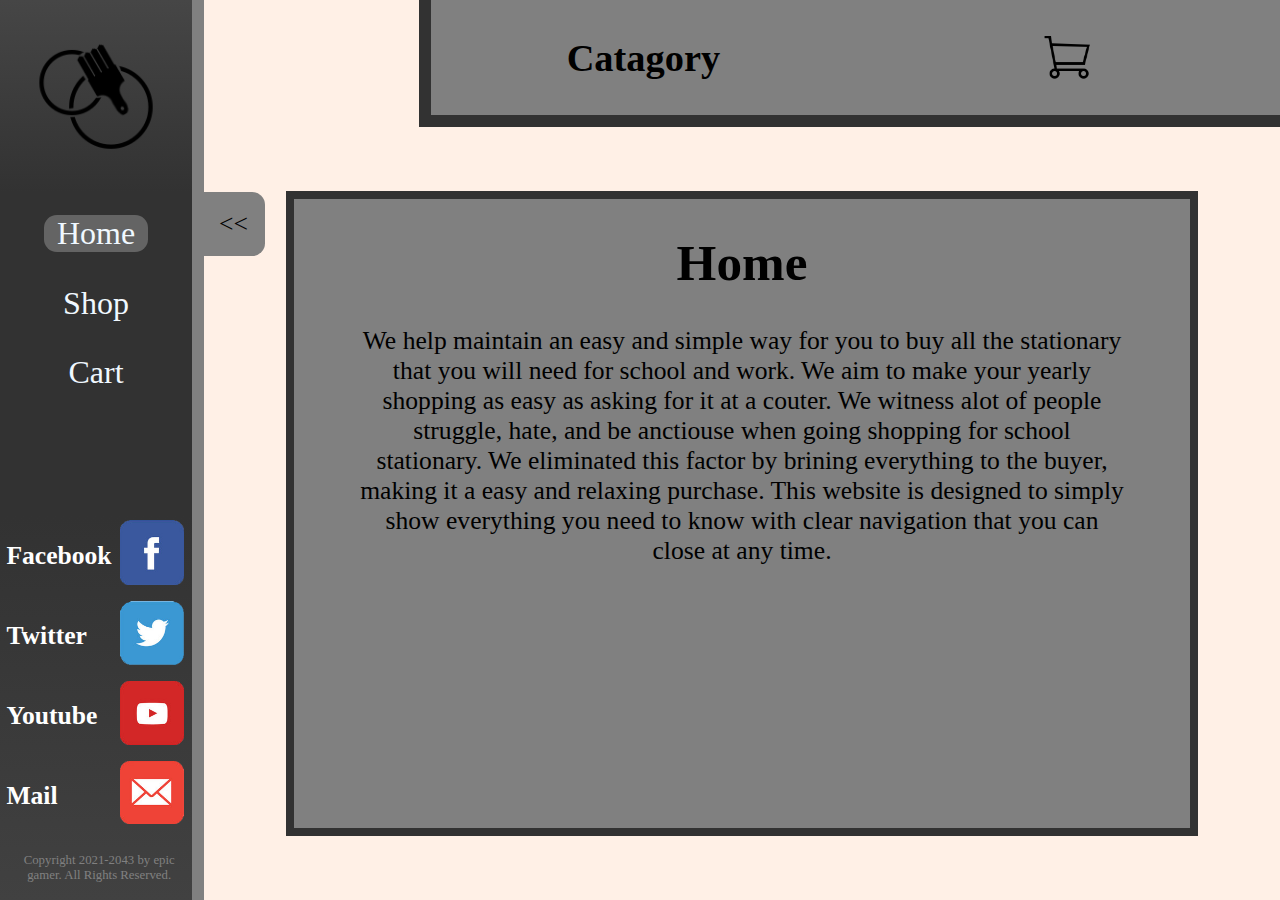
<file: index.html>
<!DOCTYPE html>

<html lang="en">

<head>
    <title>web</title>
    <link rel="stylesheet" href="style.css">
</head>
<meta charset="utf-8" />
<script src="script.js"></script>

<body onclick="closetab()">
    <div class="navcontainer">
        <nav id="navbox">
            <div class="nav-grid">
                <img src="img/logo.png" class="logo">
                <a onclick="navButton('home')" id="homebutton">Home</a>
                <a onclick="navButton('shop')" id="shopbutton">Shop</a>
                <a onclick="navButton('cart')" id="cartbutton">Cart</a>
            </div>
            <div class="contacts">
                <a href="https://www.facebook.com">
                    <h4>Facebook</h4>
                </a>
                <a href="https://www.facebook.com">
                    <img src="img/socials/facebook.png">
                </a>
                <a href="https://www.twitter.com">
                    <h4>Twitter</h4>
                </a>
                <a href="https://www.twitter.com">
                    <img src="img/socials/twitter.png">
                </a>
                <a href="https://www.youtube.com/user/daniel04178556">
                    <h4>Youtube</h4>
                </a>
                <a href="https://www.youtube.com/user/daniel04178556">
                    <img src="img/socials/youtube.png">
                </a>
                <a href="mailto: jonline2003@gmail.com">
                    <h4>Mail</h4>
                </a>
                <a href="mailto: jonline2003@gmail.com">
                    <img src="img/socials/mail.png">
                </a>
                <p>Copyright 2021-2043 by epic gamer. All Rights Reserved.</p>
            </div>
        </nav>
        <div class="button-background" onclick="navtab()">
            <p class="nav-button" id="button">
                << </p>
        </div>
    </div>
    <img src="img/logo.png" class="logo2">

    <div class="sub-nav">
        <h2 onclick="catagoryTab()" class="catagory-tab-button">Catagory</h2>
        <img src="img/cart2.png" onclick="cartDisplay()">
    </div>
    <div id="catagory-tab">
        <div class="catagory-collum" onclick="itemSelect(pens, 'pens' )">
            <p>pens</p>
        </div>
        <div class="catagory-collum" onclick="itemSelect(artBoards, 'artBoards')">
            <p>art boards</p>
        </div>
        <div class="catagory-collum" onclick="itemSelect(paints, 'paints')">
            <p>paint</p>
        </div>
        <div class="catagory-collum" onclick="itemSelect(books, 'books')">
            <p>books</p>
        </div>
        <div class="catagory-collum" onclick="itemSelect(pencils, 'pencils')">
            <p>pencils</p>
        </div>
        <div class="catagory-collum" onclick="itemSelect(other, 'other')">
            <p>other</p>
        </div>
    </div>
    <div class="cart-container" id="cart-container"></div>
    <div class="items-container" id="items-container"></div>
    <div class="home-container" id="home-container">
        <div class="text-home-a">
            <h1>Home</h1>
            <p>We help maintain an easy and simple way for you to buy all the stationary that you will need for school and work. We aim to make your yearly shopping as easy as asking for it at a couter. We witness alot of people struggle, hate, and be anctiouse when going shopping for school stationary. We eliminated this factor by brining everything to the buyer, making it a easy and relaxing purchase. This website is designed to simply show everything you need to know with clear navigation that you can close at any time.
            </p>
        </div>
    </div>

</body>

</html>
<!--append to the sky of the god-->
</file>
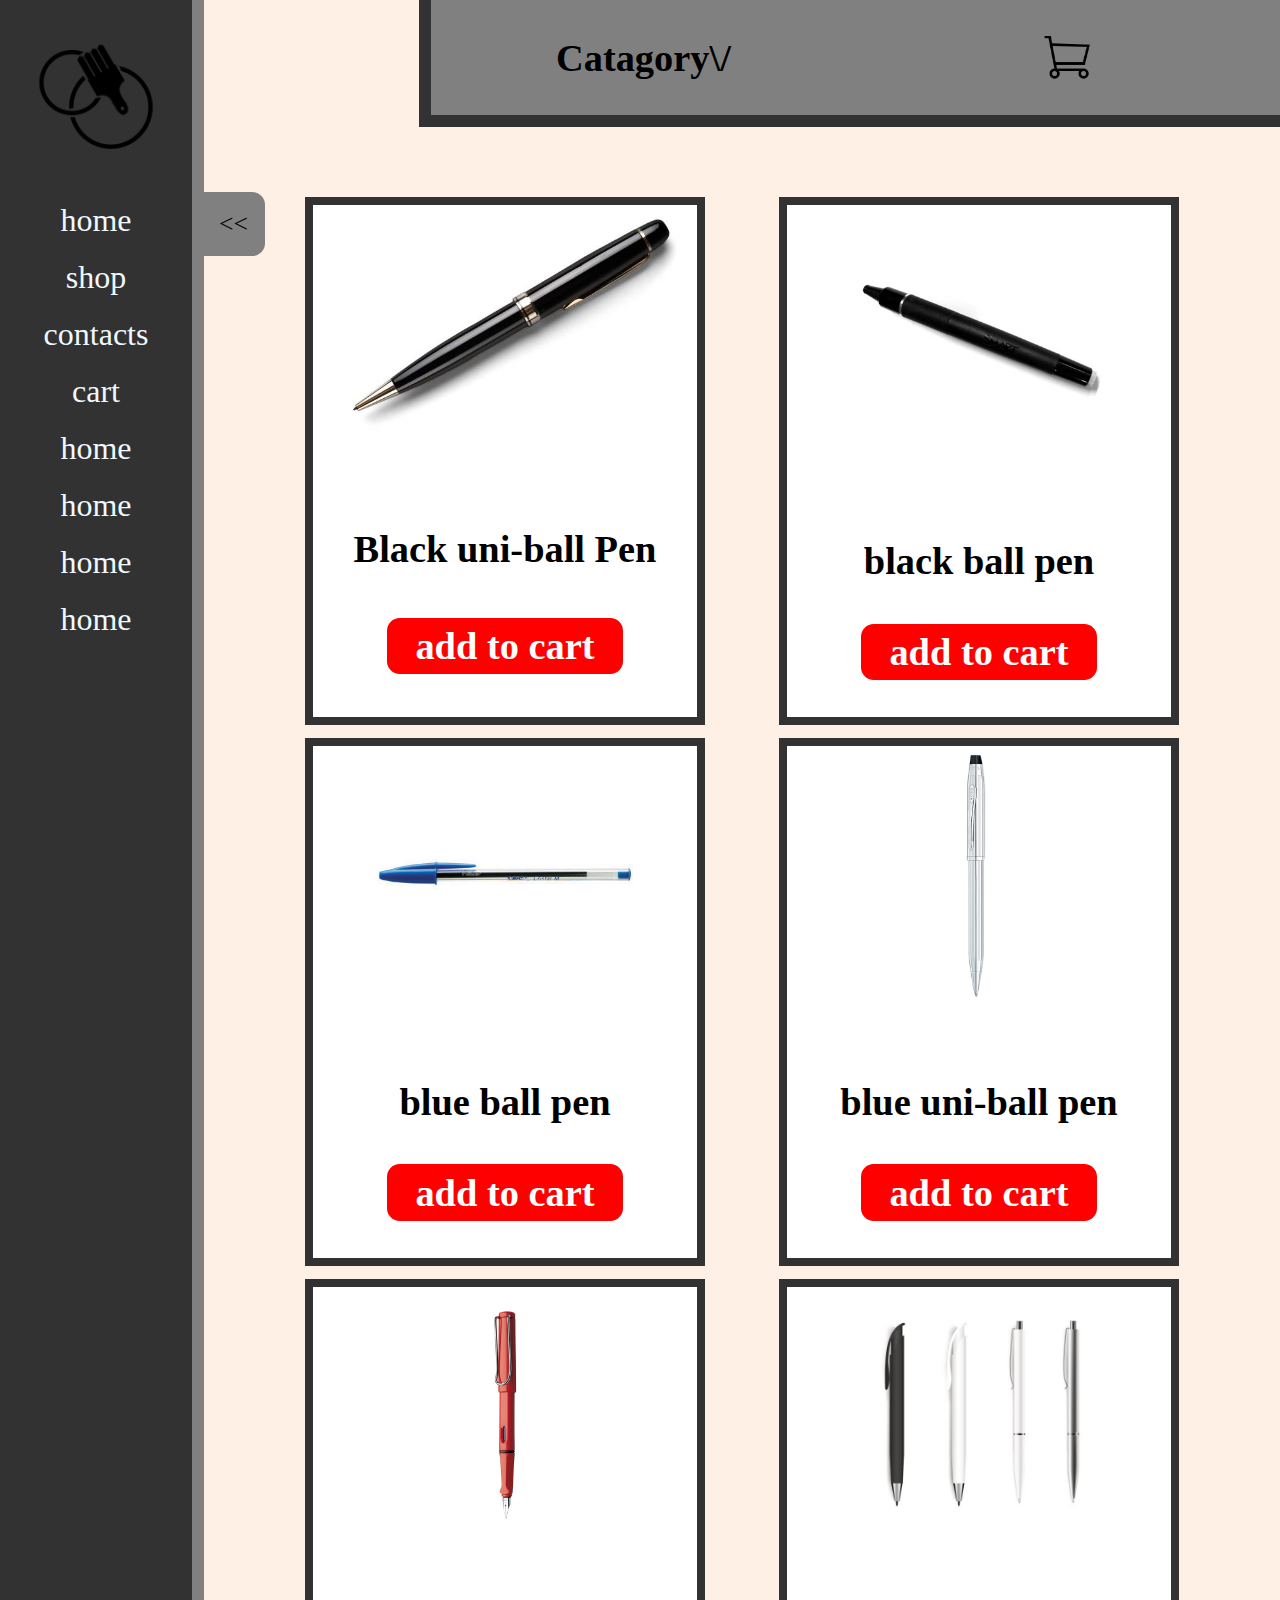
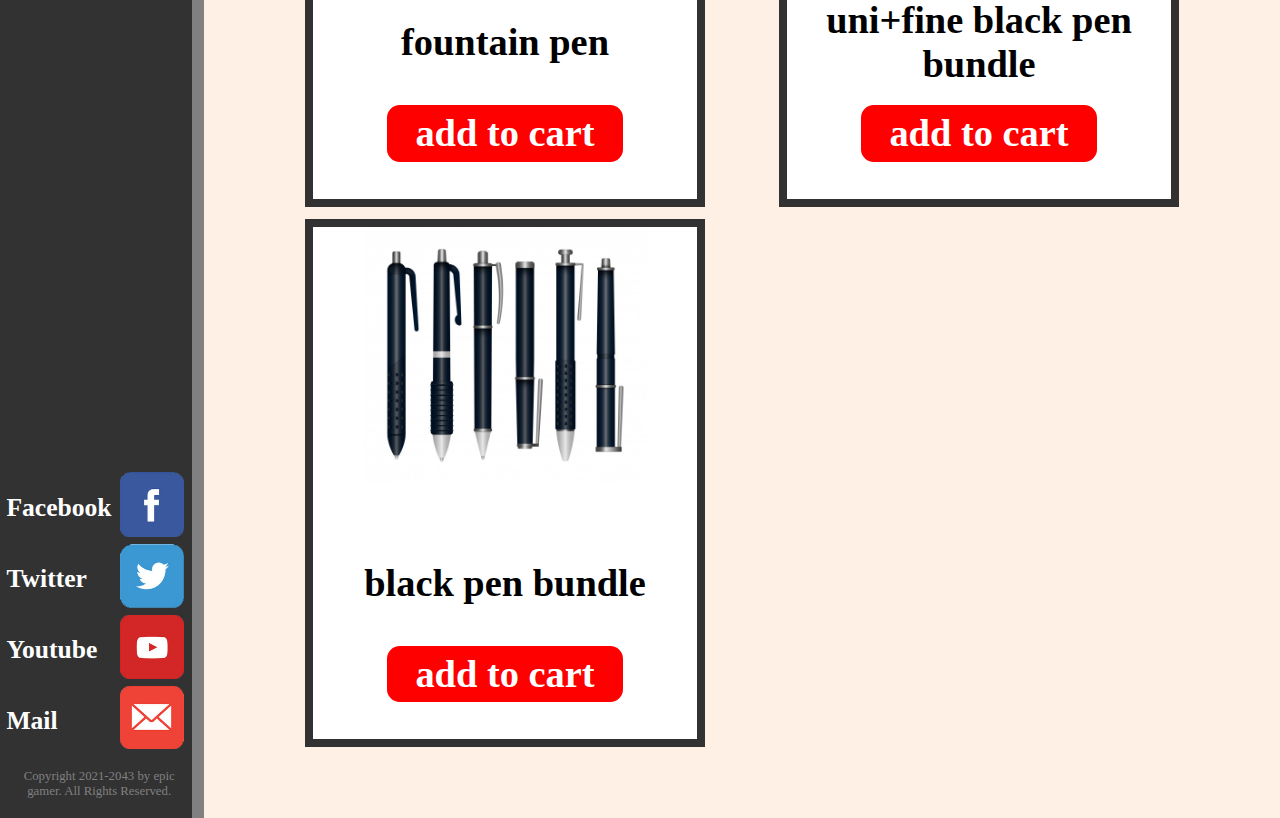
<file: shop.html>
<!doctype html>

<html>
<!--<style rel="style.css"></style>-->

<head>
    <title>web</title>
    <link rel="stylesheet" href="style2.css">




</head>

<body onclick="closetab()">
    <div class="box2">
        <nav id="navbox">
            <div class="nav-grid">
                <img src="img/logo.png" class="logo">
                <a href="index.html">home</a>
                <a href="index.html">shop</a>
                <a href="index.html">contacts</a>
                <a href="index.html">cart</a>
                <a href="index.html">home</a>
                <a href="index.html">home</a>
                <a href="index.html">home</a>
                <a href="index.html">home</a>
            </div>
            <div class="contacts">
                <a href="https://www.facebook.com">
                    <h4>Facebook</h4>
                </a>
                <a href="https://www.facebook.com">
                    <img src="img/socials/facebook.png">
                </a>
                <a href="https://www.twitter.com">
                    <h4>Twitter</h4>
                </a>
                <a href="https://www.twitter.com">
                    <img src="img/socials/twitter.png">
                </a>
                <a href="https://www.youtube.com/user/daniel04178556">
                    <h4>Youtube</h4>
                </a>
                <a href="https://www.youtube.com/user/daniel04178556">
                    <img src="img/socials/youtube.png">
                </a>
                <a href="mailto: jonline2003@gmail.com">
                    <h4>Mail</h4>
                </a>
                <a href="mailto: jonline2003@gmail.com">
                    <img src="img/socials/mail.png">
                </a>
                <p>Copyright 2021-2043 by epic gamer. All Rights Reserved.</p>

            </div>
        </nav>
        <div class="button-background" onclick="navtab()">
            <p class="nav-button" id="button">
                << </p>
        </div>
    </div>
    <img src="img/logo.png" class="logo2">

    <div class="sub-nav">
        <h2 onclick="catagoryTab()">Catagory\/</h2>
        <img src="img/cart2.png" onclick="cartDisplay()">
    </div>
    <div id="catagory-tab">
        <div class="catagory-collum" onclick="itemSelect(pens, 'pens' )">
            <p>pens</p>
        </div>
        <div class="catagory-collum" onclick="itemSelect(artBoards, 'artBoards')">
            <p>art boards</p>
        </div>
        <div class="catagory-collum" onclick="itemSelect(paints, 'paints')">
            <p>paint</p>
        </div>
        <div class="catagory-collum" onclick="itemSelect(books, 'books')">
            <p>books</p>
        </div>
        <div class="catagory-collum" onclick="itemSelect(pencils, 'pencils')">
            <p>pencils</p>
        </div>
        <div class="catagory-collum" onclick="itemSelect(other, 'other')">
            <p>other</p>
        </div>
    </div>

    <div class="cart-container" id="cart-container">
        <!--
        <div class="row-container" id="cartitem0">
            <img src="img/pens/pen0.jpg" id="cartimg0">
            <h3>pen 3$NZD</h3>
            <h5>remove</h5>
        </div>
-->
    </div>

    <div class="items-container" id="items-container">
        <!--
        <div class="item" id="item0">
            <img src="img/pens/pen0.jpg" id="img0">
            <h3>pen 3$NZD</h3>
            <h5>add to cart</h5>
        </div>
-->
    </div>


</body>

</html>
<script>
    var cartOpen = false;

    function cartDisplay() {
        if (cartOpen) {
            document.getElementById('cart-container').style.height = '0';
            document.getElementById('cart-container').style.minHeight = '0';
            document.getElementById('items-container').style.height = 'auto';
            cartOpen = false;
        } else {
            document.getElementById('cart-container').style.minHeight = '100vh';
            document.getElementById('cart-container').style.height = 'auto';
            document.getElementById('items-container').style.height = '0';
            cartOpen = true;
        }
        loadCartItems();
    }

    function loadCartItems() {
        document.getElementById('cart-container').innerHTML = '';
        document.getElementById('cart-container').style.gridTemplateRows = 'repeat(' + cart.length + ',10vw) auto';

        for (let iii = 0; iii < cart.length; iii++) {
            let insert = '<div class="row-container" id="cartitem' + iii + '"> <img src="' + cart[iii][0] + '" id="img' + iii + '"> <h3>' + cart[iii][1] + '</h3> <h5 onclick="removeItem(' + iii + ')">remove</h5> </div>';
            document.getElementById('cart-container').innerHTML += insert;
        }
    }

    function removeItem(x) {
        cart[x] = 'empty';
        cart = cart.filter(word => word != 'empty');
        loadCartItems();
    }

    var pens = [
        ['img/pens/pen0.jpg', "Black uni-ball Pen"],
        ['img/pens/pen1.jpg', 'black ball pen'],
        ['img/pens/pen2.jpg', 'blue ball pen'],
        ['img/pens/pen3.jpg', 'blue uni-ball pen'],
        ['img/pens/pen4.jpg', 'fountain pen'],
        ['img/pens/pen5.jpg', 'uni+fine black pen bundle'],
        ['img/pens/pen6.jpg', 'black pen bundle']
    ]; // [src, name]
    var artBoards = [
        ['img/artBoards/canvas-plain.jpg', 'Small Canvas'],
        ['img/artBoards/canvas-bundle.jpg', 'Small Canvas Bundle'],
        ['img/artBoards/canvas-medium-portrait.jpg', 'Medium Canvas'],
        ['img/artBoards/canvas-smol.jpeg', 'Small Canvas Stand'],
        ['img/artBoards/canvas-stand.jpg', 'large Canvas Stand']
    ]; //
    var paints = [
        ['img/paint/black.jpg', 'Black Paint'],
        ['img/paint/white.jpg', 'White Paint'],
        ['img/paint/blue.jpg', 'Blue Paint'],
        ['img/paint/brown.jpg', 'Brown Paint'],
        ['img/paint/green.jpg', 'Green Paint'],
        ['img/paint/orange.jpg', 'Orange Paint'],
        ['img/paint/purple.jpg', 'Purple Paint'],
        ['img/paint/red.jpg', 'Red Paint'],
        ['img/paint/yellow.jpg', 'Yellow Paint']
    ]; //
    var books = [
        ['img/books/leaf-english.jpg', 'Loose Leaf Refill'],
        ['img/books/line-smol.jpg', 'Rulerd line Book'],
        ['img/books/note-very-smol.jpg', 'Notebook'],
        ['img/books/math-smol.jpg', 'Square Math Book'],
        ['img/books/graph-smol.jpg', 'Graph Book'],
        ['img/books/blank-smol.jpg', 'Blank Book'],
        ['img/books/binder.jpg', 'Ring Binder'],
        ['img/books/divider.jpg', 'Binder Dividers']
    ]; //
    var pencils = [
        ['img/pencils/all-hardness-pencils.jpg', 'All Pencils'],
        ['img/pencils/pencil-lead.jpg', 'HP Pencils'],
        ['img/pencils/pencil-box-large.jpg', 'Large HP Pencils'],
        ['img/pencils/colour-pencil-expert.jpg', 'Large Colouring Pencil Box'],
        ['img/pencils/colour-pencil-box.jpg', 'Small Colouring Pencil Box'],
        ['img/pencils/eraser-plain.jpg', 'Eraser'],
        ['img/pencils/eraser-eco.jpg', 'Eco Eraser'],
        ['img/pencils/eraser-box.jpg', 'Eraser Box'],
        ['img/pencils/eraser-attached.jpg', 'attachable Erasers']
    ]; //
    var other = [
        ['img/other/calculator.jpg', 'Calculator'],
        ['img/other/glue.jpg', 'Glue'],
        ['img/other/glue-stick.jpg', 'Glue Stick'],
        ['img/other/highlighter.jpeg', 'Highlighter'],
        ['img/other/paperclips.png', 'Paperclips'],
        ['img/other/ruler.jpg', 'Ruler Set'],
        ['img/other/ruler-large.jpg', 'Large Ruler'],
        ['img/other/scissor.jpg', 'Scissor'],
        ['img/other/sharpener.jpg', 'Sharpener'],
        ['img/other/stapler.jpg', 'Stapler']
    ]; //

    var cart = [];

    function itemSelect(item, x) {
        document.getElementById('items-container').innerHTML = '';
        document.getElementById('cart-container').style.height = '0';
        document.getElementById('cart-container').style.minHeight = '0';
        document.getElementById('items-container').style.height = 'auto';
        cartOpen = false;

        for (let i = 0; i < item.length; i++) {
            let insert = '<div class="item" id="item' + i + '"> <img src="' + item[i][0] + '" id="img' + i + '"> <h3>' + item[i][1] + '</h3> <h5 onclick="additem(' + x + "[" + i + "]" + ')">add to cart</h5> </div>';
            document.getElementById('items-container').innerHTML += insert;
            if (navopen == false) {
                let pictureid = "img" + i;
                let itemid = "item" + i;
                document.getElementById(pictureid).style.maxWidth = '25vw';
                document.getElementById(itemid).style.maxWidth = '25vw';
            } else {
                let pictureid = "img" + i;
                let itemid = "item" + i;
                document.getElementById(pictureid).style.maxWidth = '30vw';
                document.getElementById(itemid).style.maxWidth = '30vw';
            }
        }
    }

    function additem(x) {
        cart.push(x);
        console.log(cart);
    }


    window.onload = function() {
        itemSelect(pens, "pens");
        loadCartItems();
    }

    var navopen = true;

    function navtab() {
        if (navopen == true) {
            document.getElementById("navbox").style.transition = 'width 0.5s';
            document.getElementById("navbox").style.width = '0px';
            document.getElementById("button").innerHTML = '>>';
            setTimeout(() => {
                document.getElementById("items-container").style.gridTemplateColumns = '1fr 1fr 1fr';
            }, 400);
            let count = getCount(document.getElementById("items-container"), false);
            for (let ii = 0; ii < count; ii++) {
                setTimeout(() => {
                    let pictureid = "img" + ii;
                    let itemid = "item" + ii;
                    document.getElementById(pictureid).style.maxWidth = '25vw';
                    document.getElementById(itemid).style.maxWidth = '25vw';
                }, 400);
            }
            navopen = false;
        } else {
            document.getElementById("navbox").style.width = '15vw';
            document.getElementById("button").innerHTML = '<<';
            setTimeout(() => {
                document.getElementById("items-container").style.gridTemplateColumns = '1fr 1fr';
            }, 50);
            let count = getCount(document.getElementById("items-container"), false);
            for (let ii = 0; ii < count; ii++) {
                setTimeout(() => {
                    let pictureid = "img" + ii;
                    let itemid = "item" + ii;
                    document.getElementById(pictureid).style.maxWidth = '30vw';
                    document.getElementById(itemid).style.maxWidth = '30vw';
                }, 50);
            }
            navopen = true;
            setTimeout(() => {
                document.getElementById("navbox").style.transition = 'none';
            }, 500); //dope
        }
    }

    var catagoryOpen = false;

    function closetab() {
        if (catagoryOpen == true) {
            catagoryOpen = false;
            document.getElementById('catagory-tab').style.height = "0";
            document.getElementById('catagory-tab').style.overflowY = "hidden";
            document.getElementById('catagory-tab').style.borderBottom = "none";
        }
    }

    function catagoryTab() {
        if (catagoryOpen == false) {
            document.getElementById('catagory-tab').style.height = "30vh";
            document.getElementById('catagory-tab').style.overflowY = "scroll";
            document.getElementById('catagory-tab').style.borderBottom = "solid black 2px";
            setTimeout(() => {
                catagoryOpen = true;
            }, 1000); //dope
        } else {
            catagoryOpen = false;
            document.getElementById('catagory-tab').style.height = "0";
            document.getElementById('catagory-tab').style.overflowY = "hidden";
            document.getElementById('catagory-tab').style.borderBottom = "none";
        }
    }

    function getCount(parent, getChildrensChildren) {
        var relevantChildren = 0;
        var children = parent.childNodes.length;
        for (var i = 0; i < children; i++) {
            if (parent.childNodes[i].nodeType != 3) {
                if (getChildrensChildren)
                    relevantChildren += getCount(parent.childNodes[i], true);
                relevantChildren++;
            }
        }
        return relevantChildren;
    }

</script>
</file>
<file: style.css>
html {
    background-color: rgb(255, 240, 230, 1);
    overflow-y: scroll;
}

nav {
    background-color: rgb(50, 50, 50, 1);
    width: 15vw;
    height: 100%;
    border-right: solid grey 1vw;
    overflow: hidden;
    transition: none;
    position: relative;
}

.nav-grid a {
    color: aliceblue;
    text-decoration: none;
    font-size: 2.5vw;
    margin: 10px 0;
    padding: 0 1vw;
    background-color: none;
    border-radius: 1vw;
}

.nav-grid a:hover {
    transition: font-size 0.1s, margin 0.1s, border-radius 0.1s;
    font-size: 3.75vw;
    margin: 6px 0;
    border-radius: 1.5vw;
}

.nav-grid {
    display: grid;
    grid-template-rows: repeat(auto, 1fr) auto;
    width: 15vw;
    align-items: center;
    justify-items: center;
    grid-row-gap: 1vw;
}

.contacts {
    position: absolute;
    width: 14.5vw;
    height: 30vw;
    bottom: 0;
    display: grid;
    grid-template-rows: repeat(auto, 1fr);
    grid-template-columns: repeat(2, auto);
    align-items: center;
    padding-left: 0.5vw;
    background-image: linear-gradient(rgb(50, 50, 50, 1), rgb(65, 65, 65, 1))
}

.contacts img {
    width: 5vw;
}

.contacts h4,
.contacts a {
    margin: 0;
    font-size: 2vw;
    color: white;
    text-decoration: none;
}

.contacts p {
    color: grey;
    font-size: 1vw;
    text-align: center;
    justify-self: center;
    grid-column: 1/3;
}

body {
    margin: 0;
    display: grid;
    grid-template-columns: auto 2fr 3fr 3fr 2fr;
    grid-template-rows: 9.9vw repeat(9, auto);
    z-index: 1;
    min-height: 100vh;
}

.nav-button {
    justify-self: center;
    align-self: center;
    margin: 0;
    font-size: 2vw;
}

.button-background:hover .nav-button {
    transition: font-size 0.1s;
    font-size: 3vw;
}

.button-background {
    background-color: grey;
    height: 5vw;
    width: 5vw;
    z-index: 1;
    position: absolute;
    display: grid;
    right: -4.8vw;
    top: 15vw;
    border-bottom-right-radius: 1vw;
    border-top-right-radius: 1vw;
}

.navcontainer {
    grid-row: 1 / 11;
    grid-column: 1/2;
    position: relative;
}

.logo2 {
    grid-row: 1 / 10;
    grid-column: 1/2;
    position: absolute;
    left: 0;
    top: 0;
    z-index: -1;
    width: 15vw;
}

.logo {
    width: 15vw;
    background-image: linear-gradient(rgb(70, 70, 70, 1), rgb(50, 50, 50, 1))
}

.sub-nav {
    grid-column: 3/6;
    background-color: grey;
    border-bottom: solid rgb(50, 50, 50, 1) 1vw;
    border-left: solid rgb(50, 50, 50, 1) 1vw;
    display: grid;
    grid-template-columns: repeat(2, 1fr);
    align-items: center;
    justify-items: center;
    height: 9vw;
}

.sub-nav img {
    width: 4vw;
}

.sub-nav img:hover {
    width: 5vw;
}

.catagory-tab-button {
    margin: 0;
    font-size: 3vw;
}

.catagory-tab-button:hover {
    font-size: 3.5vw;
}

#catagory-tab {
    grid-column: 3/4;
    grid-row: 2/5;
    height: 0px;
    background-color: white;
    overflow-y: hidden;
    border: solid black 0.35vw;
    border-top: none;
    border-bottom: none;
    z-index: 1;
    transition: height 0.5s;

}

#catagory-tab p {
    font-size: 2vw;
    margin: 0;
    padding: 2vw;
}

#catagory-tab p:hover {
    transition: font-size 0.1s;
    font-size: 2.2vw;
}

.catagory-collum:hover {
    background-color: rgb(190, 190, 190, 1);
}

.items-container {
    grid-row: 2/11;
    grid-column: 2/6;
    display: grid;
    grid-template-columns: 1fr 1fr;
    grid-template-rows: repeat(auto, auto);
    justify-items: center;
    align-items: center;
    margin: 0 5vw 5vw 5vw;
    overflow: hidden;
    height: 0;

}

.item img {
    max-width: 30vw;
    max-height: 20vw;
}

.item {
    width: 30vw;
    background-color: white;
    border: solid rgb(50, 50, 50, 1) 0.7vw;
    margin: 0.5vw;
    justify-items: center;
    height: 40vw;
    display: grid;
    grid-template-rows: auto 4vw auto;
}

.item h3 {
    font-size: 3vw;
    margin: 0 0;
    align-self: center;
    text-align: center
}

.item h5 {
    font-size: 3vw;
    margin: 0;
    align-self: center;
    background-color: red;
    border: solid red 0.25vw;
    border-radius: 1vw;
    color: white;
    padding: 0.25vw 2vw;
}

.item h5:hover {
    background-color: rgb(230, 230, 230, 1);
    color: black;
}

.item h5:active {
    background-color: red;
}

.cart-container {
    grid-row: 2/11;
    grid-column: 2/6;
    display: grid;
    grid-template-columns: 1fr;
    grid-template-rows: repeat(auto, 10vw);
    justify-items: center;
    align-items: top;
    margin: 0 5vw 5vw 5vw;
    height: 0;
    min-height: 0;
    overflow: hidden;
}

.row-container {
    display: grid;
    grid-template-columns: repeat(3, 1fr) 0.5fr;
    grid-template-rows: 1fr;
    justify-items: center;
    align-items: center;
    width: 65vw;
    background-color: grey;
    border: solid rgb(50, 50, 50, 1) 0.7vw;
    max-height: 8vw;
    text-align: center;
}

.row-container img {
    max-height: 7.7vw;
}

.row-container h3,
.row-container h5,
.row-container img {
    margin: 0;
    font-size: 2vw;
}

.home-container {
    margin: 5vw 0;
    justify-self: center;
    grid-row: 2/11;
    grid-column: 2/6;
    width: 70vw;
    background-color: grey;
    border: solid rgb(50, 50, 50, 1) 0.7vw;
    overflow: hidden;
    display: grid;
    grid-template-rows: repeat(auto, auto);
}

.removeButton:hover {
    background-color: white;
}

h1 {
    font-size: 4vw;
    grid-column: 1 / -1;
}

.text-home-a h1 {
    color: black;
    text-align: center;
}

.text-home-a p {
    margin: 0 5vw;
    text-align: center;
    font-size: 2vw;
}
</file>
<file: style2.css>
html {
    background-color: rgb(255, 240, 230, 1);
}

nav {
    background-color: rgb(50, 50, 50, 1);
    width: 15vw;
    height: 100%;
    border-right: solid grey 1vw;
    overflow: hidden;
    transition: none;
    position: relative;
}

.nav-grid a {
    color: aliceblue;
    text-decoration: none;
    font-size: 2.5vw;
    margin: 10px 0;
    padding: 0 1vw;
}
.nav-grid a:hover{
    transition: font-size 0.1s, margin 0.1s;
    font-size: 3.75vw;
    margin: 6px 0;
}
.nav-grid {
    display: grid;
    grid-template-rows: repeat(auto, 1fr) auto;
    width: 15vw;
    align-items: center;
    justify-items: center;
}
.contacts{
    position: absolute;
    width: 14.5vw;
    height: 15vw;
    bottom: 12vw;
    display: grid;
    grid-template-rows: repeat(auto,1fr);
    grid-template-columns: repeat(2,auto);
    align-items: center;
    margin-left: 0.5vw;
    
}
.contacts img{
    width: 5vw;
}
.contacts h4, .contacts a{
    margin:0;
    font-size: 2vw;
    color: white;
    text-decoration: none;
}
.contacts p{
    color: grey;
    font-size: 1vw;
    text-align: center;
    justify-self: center;
    grid-column: 1/3;
}

body {
    margin: 0;
    display: grid;
    grid-template-columns: auto 2fr 3fr 3fr 2fr;
    grid-template-rows: 9.9vw repeat(9,auto);
    z-index: 1;
    min-height: 100vh;
}
.nav-button{
    justify-self: center;
    align-self: center;
    margin: 0;
    font-size: 2vw;
}
.button-background:hover .nav-button{
    transition: font-size 0.1s;
    font-size: 3vw;
}
.button-background{
    background-color: grey;
    height: 5vw;
    width: 5vw;
    z-index: 1;
    position: absolute;
    display: grid;
    right: -4.8vw;
    top: 15vw;
    border-bottom-right-radius: 1vw;
    border-top-right-radius: 1vw;
}

.box2{
    grid-row: 1 / 11;
    grid-column: 1/2;
    position: relative;
}
.logo, .logo2{
    width: 15vw;
}
.logo2{
    grid-row: 1 / 10;
    grid-column: 1/2;
    position: absolute;
    left:0;
    top:0;
    z-index: -1;
}
.sub-nav{
    grid-column: 3/6;
    background-color: grey;
    border-bottom: solid rgb(50, 50, 50, 1) 1vw;
    border-left: solid rgb(50, 50, 50, 1) 1vw;
    display: grid;
    grid-template-columns: repeat(2,1fr);
    align-items: center;
    justify-items: center;
    height: 9vw;
}
.sub-nav img{
    width: 4vw;
}
.sub-nav img:hover{
    width: 4.5vw;
}
h2{
    margin: 0;
    font-size: 3vw;
}
h2:hover{
    font-size: 3.5vw;
}
#catagory-tab{
    grid-column: 3/4;
    grid-row: 2/5;
    height: 0px;
    background-color: white;
    overflow-y: hidden;
    border: solid black 0.35vw;
    border-top: none;
    border-bottom: none;
    z-index: 1;
    transition: height 0.5s;
    
}
#catagory-tab p{
    font-size: 2vw;
    margin: 0;
    padding:2vw;
}
#catagory-tab p:hover{
    transition: font-size 0.1s;
    font-size: 2.2vw;
}
.catagory-collum:hover{
    background-color: rgb(190,190,190,1);
}
.items-container{
    grid-row: 2/11;
    grid-column: 2/6;
    display: grid;
    grid-template-columns: 1fr 1fr;
    grid-template-rows: repeat(auto,auto);
    justify-items: center;
    align-items: center;
    margin: 5vw 5vw;
    overflow: hidden;
    height: 0;
    
}
.item img{
    max-width: 30vw;
    max-height: 20vw;
}
.item{
    width: 30vw;
    background-color: white;
    border: solid rgb(50, 50, 50, 1) 0.7vw;
    margin: 0.5vw;
    justify-items: center;
    height: 40vw;
    display: grid;
    grid-template-rows: auto 4vw auto;
}
.item h3{
    font-size: 3vw;
    margin: 0 0;
    align-self: center;
    text-align: center
}
.item h5{
    font-size: 3vw;
    margin: 0;
    align-self: center;
    background-color: red;
    border: solid red 0.25vw;
    border-radius: 1vw;
    color:white;
    padding: 0.25vw 2vw;
}
.item h5:hover{
    background-color: rgb(230,230,230,1);
    color: black;
}
.item h5:active{
    background-color: red;
}
.cart-container{
    grid-row: 2/11;
    grid-column: 2/6;
    display: grid;
    grid-template-columns: 1fr;
    grid-template-rows: repeat(auto, 10vw);
    justify-items: center;
    align-items: top;
    margin: 5vw 5vw;
    height: 0;
    min-height: 0;
    overflow: hidden;
}
.row-container{
    display: grid;
    grid-template-columns: repeat(3,1fr);
    grid-template-rows: 1fr;
    justify-items: center;
    align-items: center;
    width: 65vw;
    background-color: grey;
    border: solid rgb(50, 50, 50, 1) 0.7vw;
    max-height: 8vw;
}
.row-container img{
    max-height: 7.7vw;
}
.row-container h3, .row-container h5, .row-container img{
    margin: 0;
    font-size: 2vw;
}
.home-container{
    margin: 5vw 0;
    justify-self: center;
    grid-row: 2/11;
    grid-column: 2/6;
    width: 70vw;
    background-color: grey;
    border: solid rgb(50, 50, 50, 1) 0.7vw;
    overflow: hidden;
}
</file>
